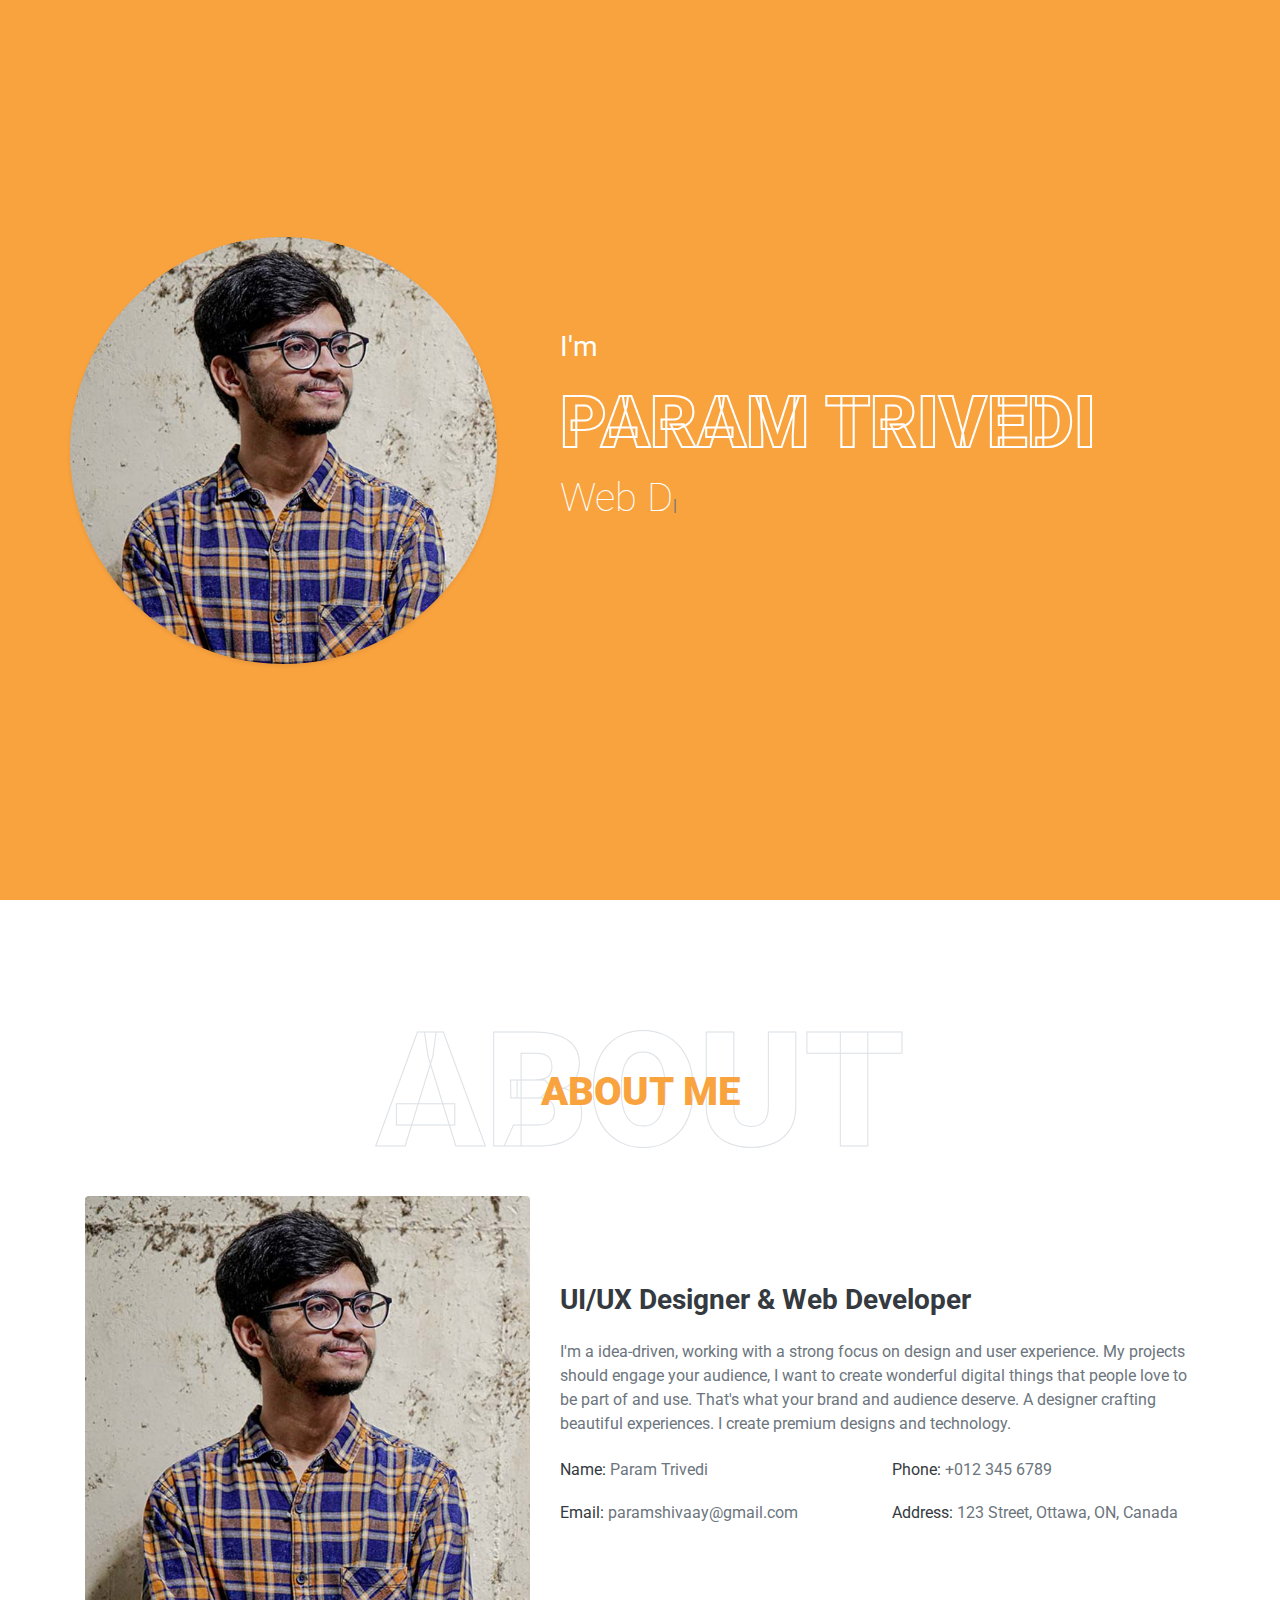
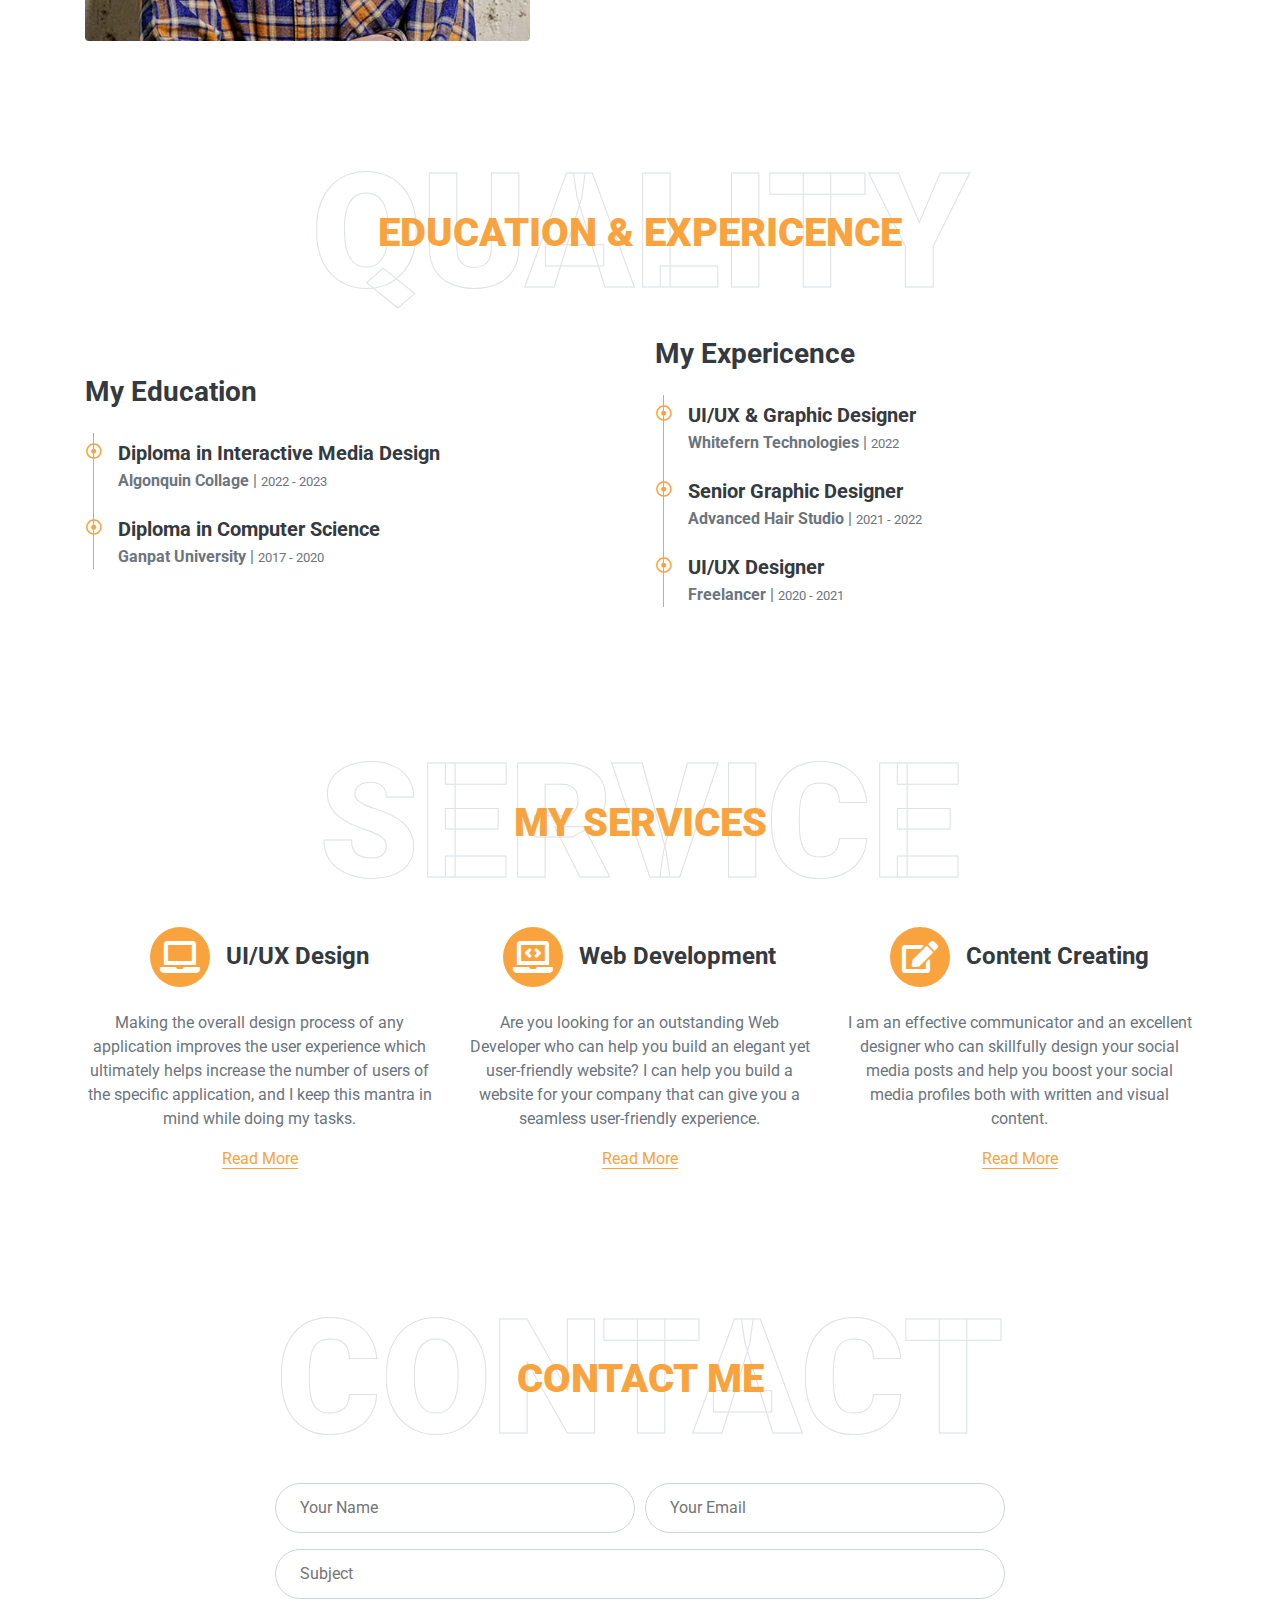
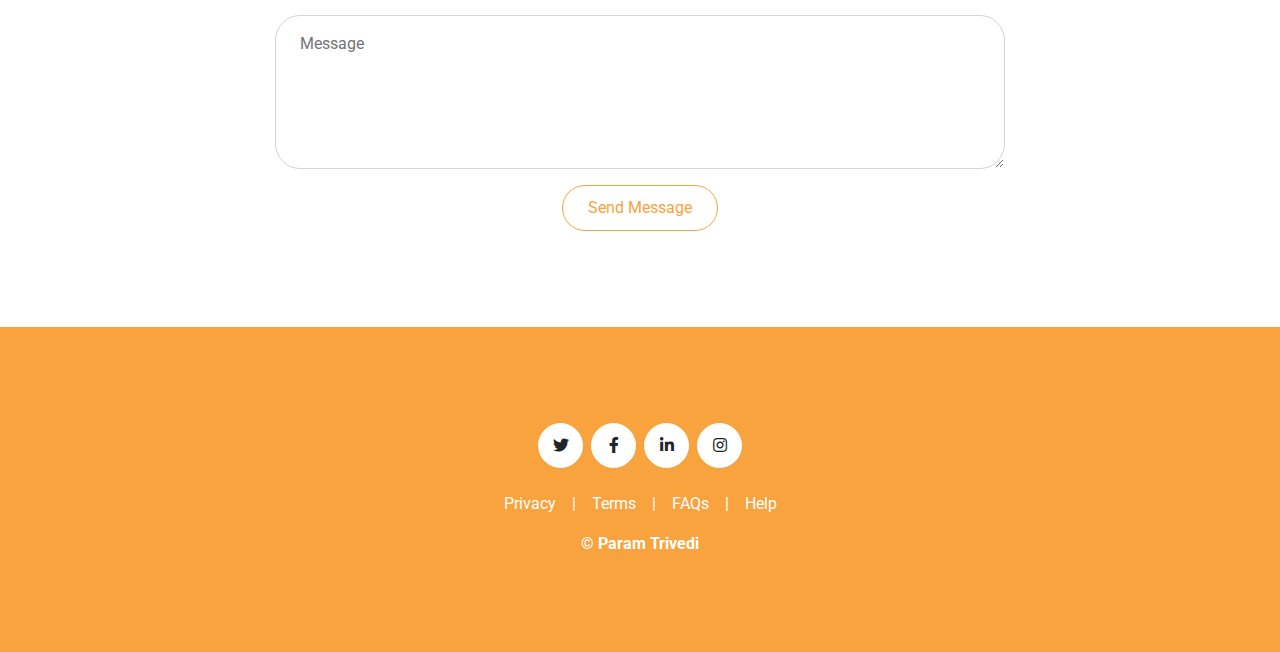
<file: index.html>
<!DOCTYPE html>
<html lang="en">

<head>
    <meta charset="utf-8">
    <title>Param Trivedi</title>
    <meta content="width=device-width, initial-scale=1.0" name="viewport">

    <!-- Favicon -->
    <link href="img/favicon.ico" rel="icon">

    <!-- Google Web Fonts -->
    <link rel="preconnect" href="https://fonts.gstatic.com">
    <link href="https://fonts.googleapis.com/css2?family=Roboto:wght@300;400;500;700;900&display=swap" rel="stylesheet"> 

    <!-- Font Awesome -->
    <link href="https://cdnjs.cloudflare.com/ajax/libs/font-awesome/5.10.0/css/all.min.css" rel="stylesheet">

    <link href="css/style.css" rel="stylesheet">
</head>

<body data-spy="scroll" data-target=".navbar" data-offset="51">
     <!-- Navbar Start -->
     <nav class="navbar fixed-top shadow-sm navbar-expand-lg bg-light navbar-light py-3 py-lg-0 px-lg-5">
        <a href="index.html" class="navbar-brand ml-lg-3">
            <h1 class="m-0 display-5"><span class="text-primary">Param</span>Trivedi</h1>
        </a>
        <button type="button" class="navbar-toggler" data-toggle="collapse" data-target="#navbarCollapse">
            <span class="navbar-toggler-icon"></span>
        </button>
        <div class="collapse navbar-collapse px-lg-3" id="navbarCollapse">
            <div class="navbar-nav m-auto py-0">
                <a href="index.html" class="nav-item nav-link active">Home</a>
                <a href="about.html" class="nav-item nav-link">About</a>
                <a href="services.html" class="nav-item nav-link">Service</a>
                <a href="contact.html" class="nav-item nav-link">Contact</a>
            </div>
            </div>
    </nav>
    <!-- Navbar End -->
    <!-- Header Start -->
    <div class="container-fluid bg-primary d-flex align-items-center mb-5 py-5" id="home" style="min-height: 100vh;">
        <div class="container">
            <div class="row align-items-center">
                <div class="col-lg-5 px-5 pl-lg-0 pb-5 pb-lg-0">
                    <img class="img-fluid w-100 rounded-circle shadow-sm" src="img/profile.jpg" alt="">
                </div>
                <div class="col-lg-7 text-center text-lg-left">
                    <h3 class="text-white font-weight-normal mb-3">I'm</h3>
                    <h1 class="display-3 text-uppercase text-primary mb-2" style="-webkit-text-stroke: 2px #ffffff;">Param Trivedi</h1>
                    <h1 class="typed-text-output d-inline font-weight-lighter text-white"></h1>
                    <div class="typed-text d-none">Web Designer, UI/UX Designer</div>
                    <div class="d-flex align-items-center justify-content-center justify-content-lg-start pt-5">
                    </div>
                </div>
            </div>
        </div>
    </div>
    <!-- Header End -->


    <!-- About Start -->
    <div class="container-fluid py-5" id="about">
        <div class="container">
            <div class="position-relative d-flex align-items-center justify-content-center">
                <h1 class="display-1 text-uppercase text-white" style="-webkit-text-stroke: 1px #dee2e6;">About</h1>
                <h1 class="position-absolute text-uppercase text-primary">About Me</h1>
            </div>
            <div class="row align-items-center">
                <div class="col-lg-5 pb-4 pb-lg-0">
                    <img class="img-fluid rounded w-100" src="img/about.jpg" alt="">
                </div>
                <div class="col-lg-7">
                    <h3 class="mb-4">UI/UX Designer & Web Developer</h3>
                    <p>I'm a idea-driven, working with a strong focus on design and user experience. My projects should engage your audience, I want to create wonderful digital things that people love to be part of and use. That's what your brand and audience deserve. A designer crafting beautiful experiences. I create premium designs and technology.</p>
                    <div class="row mb-3">
                        <div class="col-sm-6 py-2"><h6>Name: <span class="text-secondary">Param Trivedi</span></h6></div>
                        <div class="col-sm-6 py-2"><h6>Phone: <span class="text-secondary">+012 345 6789</span></h6></div>
                        <div class="col-sm-6 py-2"><h6>Email: <span class="text-secondary">paramshivaay@gmail.com</span></h6></div>
                        <div class="col-sm-6 py-2"><h6>Address: <span class="text-secondary">123 Street, Ottawa, ON, Canada</span></h6></div>
                    </div>
                </div>
            </div>
        </div>
    </div>
    <!-- About End -->


    <!-- Qualification Start -->
    <div class="container-fluid py-5" id="qualification">
        <div class="container">
            <div class="position-relative d-flex align-items-center justify-content-center">
                <h1 class="display-1 text-uppercase text-white" style="-webkit-text-stroke: 1px #dee2e6;">Quality</h1>
                <h1 class="position-absolute text-uppercase text-primary">Education & Expericence</h1>
            </div>
            <div class="row align-items-center">
                <div class="col-lg-6">
                    <h3 class="mb-4">My Education</h3>
                    <div class="border-left border-primary pt-2 pl-4 ml-2">
                        <div class="position-relative mb-4">
                            <i class="far fa-dot-circle text-primary position-absolute" style="top: 2px; left: -32px;"></i>
                            <h5 class="font-weight-bold mb-1">Diploma in Interactive Media Design</h5>
                            <p class="mb-2"><strong>Algonquin Collage</strong> | <small>2022 - 2023</small></p>
                        </div>
                        <div class="position-relative mb-4">
                            <i class="far fa-dot-circle text-primary position-absolute" style="top: 2px; left: -32px;"></i>
                            <h5 class="font-weight-bold mb-1">Diploma in Computer Science</h5>
                            <p class="mb-2"><strong>Ganpat University</strong> | <small>2017 - 2020</small></p>
                            </div>
                    </div>
                </div>
                <div class="col-lg-6">
                    <h3 class="mb-4">My Expericence</h3>
                    <div class="border-left border-primary pt-2 pl-4 ml-2">
                        <div class="position-relative mb-4">
                            <i class="far fa-dot-circle text-primary position-absolute" style="top: 2px; left: -32px;"></i>
                            <h5 class="font-weight-bold mb-1">UI/UX & Graphic Designer</h5>
                            <p class="mb-2"><strong>Whitefern Technologies</strong> | <small>2022</small></p>
                        </div>
                        <div class="position-relative mb-4">
                            <i class="far fa-dot-circle text-primary position-absolute" style="top: 2px; left: -32px;"></i>
                            <h5 class="font-weight-bold mb-1">Senior Graphic Designer</h5>
                            <p class="mb-2"><strong>Advanced Hair Studio</strong> | <small>2021 - 2022</small></p>                        </div>
                        <div class="position-relative mb-4">
                            <i class="far fa-dot-circle text-primary position-absolute" style="top: 2px; left: -32px;"></i>
                            <h5 class="font-weight-bold mb-1">UI/UX Designer</h5>
                            <p class="mb-2"><strong>Freelancer</strong> | <small>2020 - 2021</small></p>
                        </div>
                    </div>
                </div>
            </div>
        </div>
    </div>
    <!-- Qualification End -->

    <!-- Services Start -->
    <div class="container-fluid pt-5" id="service">
        <div class="container">
            <div class="position-relative d-flex align-items-center justify-content-center">
                <h1 class="display-1 text-uppercase text-white" style="-webkit-text-stroke: 1px #dee2e6;">Service</h1>
                <h1 class="position-absolute text-uppercase text-primary">My Services</h1>
            </div>
            <div class="row pb-3">
                <div class="col-lg-4 col-md-6 text-center mb-5">
                    <div class="d-flex align-items-center justify-content-center mb-4">
                        <i class="fa fa-2x fa-laptop service-icon bg-primary text-white mr-3"></i>
                        <h4 class="font-weight-bold m-0">UI/UX Design</h4>
                    </div>
                    <p>Making the overall design process of any application improves the user experience which ultimately helps increase the number of users of the specific application, and I keep this mantra in mind while doing my tasks.</p>
                    <a class="border-bottom border-primary text-decoration-none" href="">Read More</a>
                </div>
                <div class="col-lg-4 col-md-6 text-center mb-5">
                    <div class="d-flex align-items-center justify-content-center mb-4">
                        <i class="fa fa-2x fa-laptop-code service-icon bg-primary text-white mr-3"></i>
                        <h4 class="font-weight-bold m-0">Web Development</h4>
                    </div>
                    <p>Are you looking for an outstanding Web Developer who can help you build an elegant yet user-friendly website? I can help you build a website for your company that can give you a seamless user-friendly experience.</p>
                    <a class="border-bottom border-primary text-decoration-none" href="">Read More</a>
                </div>
                <div class="col-lg-4 col-md-6 text-center mb-5">
                    <div class="d-flex align-items-center justify-content-center mb-4">
                        <i class="fa fa-2x fa-edit service-icon bg-primary text-white mr-3"></i>
                        <h4 class="font-weight-bold m-0">Content Creating</h4>
                    </div>
                    <p>I am an effective communicator and an excellent designer who can skillfully design your social media posts and help you boost your social media profiles both with written and visual content.</p>
                    <a class="border-bottom border-primary text-decoration-none" href="">Read More</a>
                </div>
            </div>
        </div>
    </div>
    <!-- Services End -->

    <!-- Contact Start -->
    <div class="container-fluid py-5" id="contact">
        <div class="container">
            <div class="position-relative d-flex align-items-center justify-content-center">
                <h1 class="display-1 text-uppercase text-white" style="-webkit-text-stroke: 1px #dee2e6;">Contact</h1>
                <h1 class="position-absolute text-uppercase text-primary">Contact Me</h1>
            </div>
            <div class="row justify-content-center">
                <div class="col-lg-8">
                    <div class="contact-form text-center">
                        <div id="success"></div>
                        <form name="sentMessage" id="contactForm" novalidate="novalidate">
                            <div class="form-row">
                                <div class="control-group col-sm-6">
                                    <input type="text" class="form-control p-4" id="name" placeholder="Your Name"
                                        required="required" data-validation-required-message="Please enter your name" />
                                    <p class="help-block text-danger"></p>
                                </div>
                                <div class="control-group col-sm-6">
                                    <input type="email" class="form-control p-4" id="email" placeholder="Your Email"
                                        required="required" data-validation-required-message="Please enter your email" />
                                    <p class="help-block text-danger"></p>
                                </div>
                            </div>
                            <div class="control-group">
                                <input type="text" class="form-control p-4" id="subject" placeholder="Subject"
                                    required="required" data-validation-required-message="Please enter a subject" />
                                <p class="help-block text-danger"></p>
                            </div>
                            <div class="control-group">
                                <textarea class="form-control py-3 px-4" rows="5" id="message" placeholder="Message"
                                    required="required"
                                    data-validation-required-message="Please enter your message"></textarea>
                                <p class="help-block text-danger"></p>
                            </div>
                            <div>
                                <button class="btn btn-outline-primary" type="submit" id="sendMessageButton">Send
                                    Message</button>
                            </div>
                        </form>
                    </div>
                </div>
            </div>
        </div>
    </div>
    <!-- Contact End -->

    <!-- Footer Start -->
    <div class="container-fluid bg-primary text-white mt-5 py-5 px-sm-3 px-md-5">
        <div class="container text-center py-5">
            <div class="d-flex justify-content-center mb-4">
                <a class="btn btn-light btn-social mr-2" href="#"><i class="fab fa-twitter"></i></a>
                <a class="btn btn-light btn-social mr-2" href="#"><i class="fab fa-facebook-f"></i></a>
                <a class="btn btn-light btn-social mr-2" href="#"><i class="fab fa-linkedin-in"></i></a>
                <a class="btn btn-light btn-social" href="#"><i class="fab fa-instagram"></i></a>
            </div>
            <div class="d-flex justify-content-center mb-3">
                <a class="text-white" href="#">Privacy</a>
                <span class="px-3">|</span>
                <a class="text-white" href="#">Terms</a>
                <span class="px-3">|</span>
                <a class="text-white" href="#">FAQs</a>
                <span class="px-3">|</span>
                <a class="text-white" href="#">Help</a>
            </div>
            <p class="m-0">&copy; <a class="text-white font-weight-bold" href="#">Param Trivedi</a> 
            </p>
        </div>
    </div>
    <!-- Footer End -->

    <!-- JavaScript Libraries -->
    <script src="https://code.jquery.com/jquery-3.4.1.min.js"></script>
    <script src="js/typed.min.js"></script>
    <script src="js/main.js"></script>
</body>

</html>
</file>
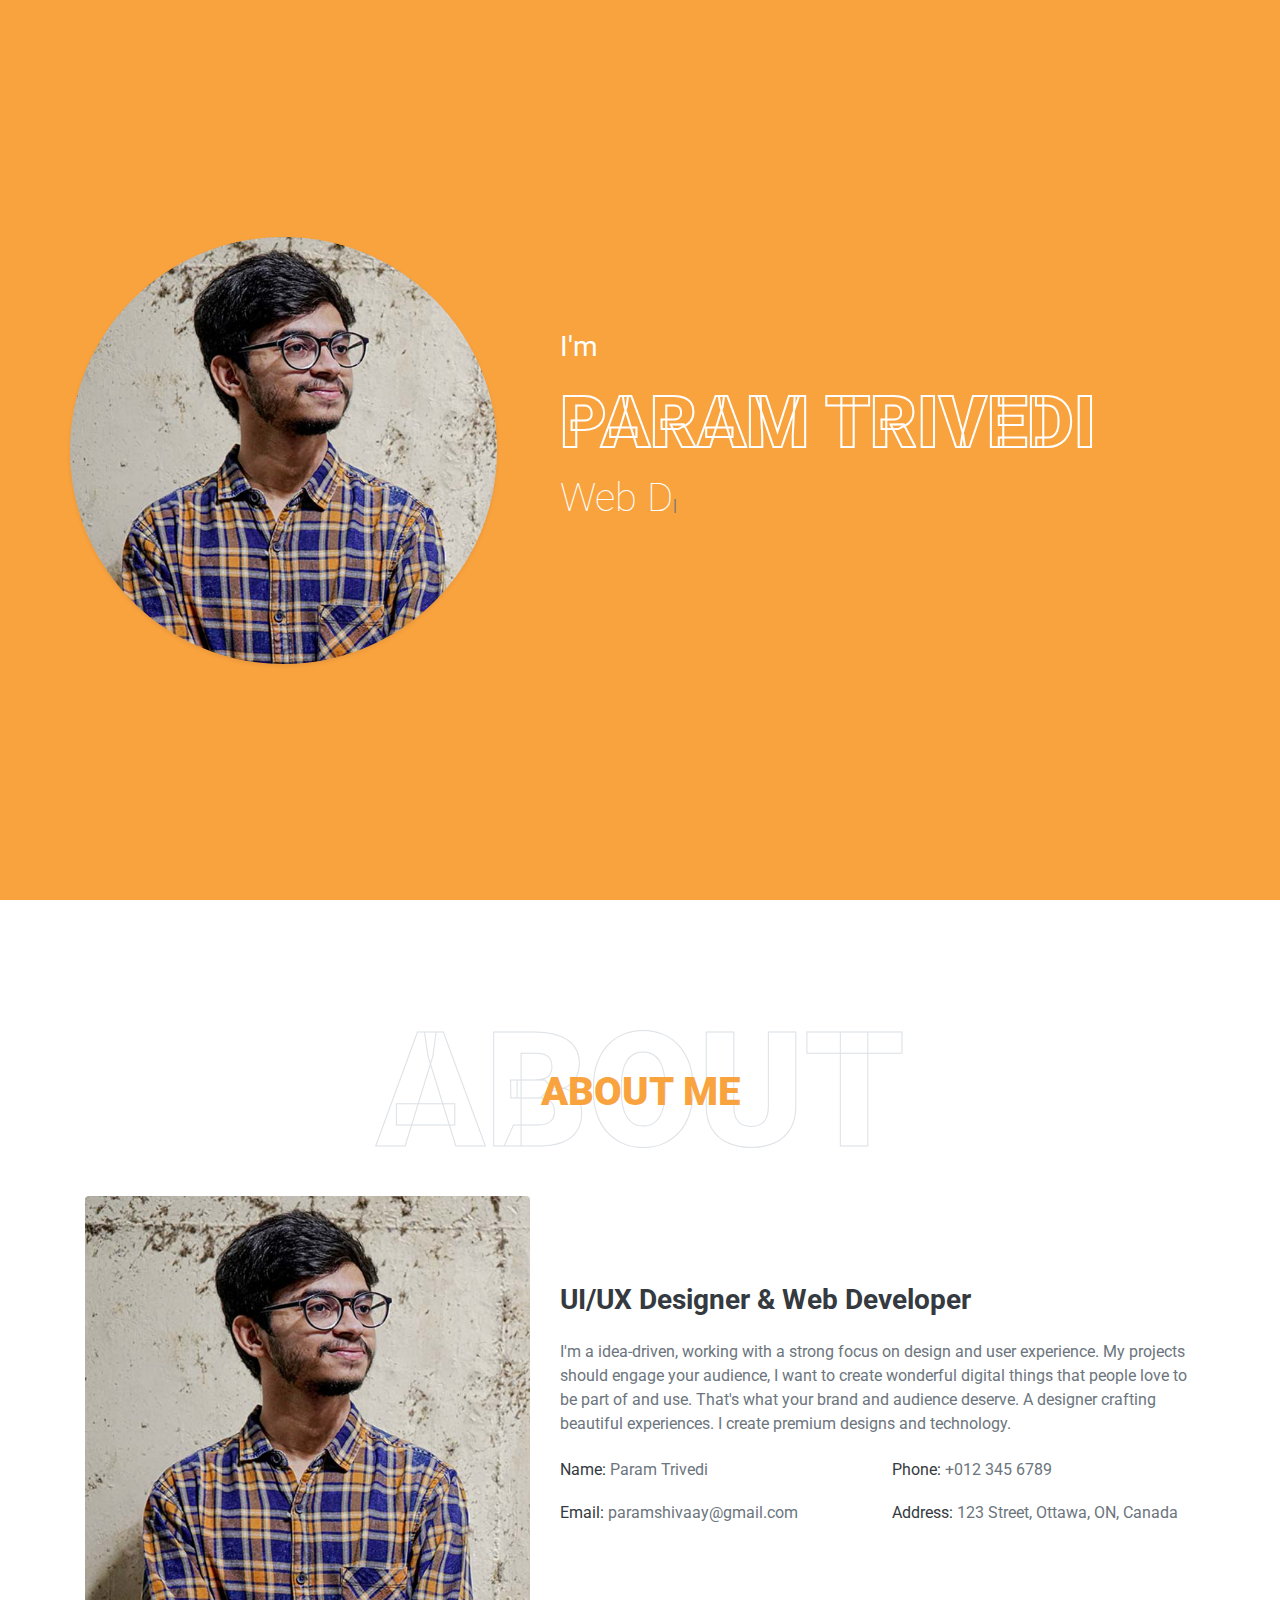
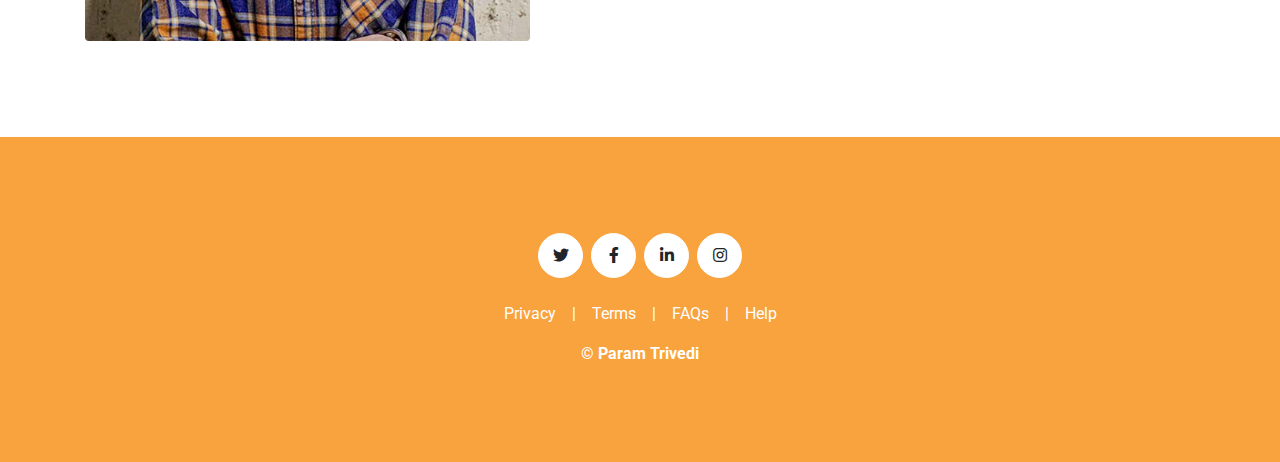
<file: about.html>
<!DOCTYPE html>
<html lang="en">

<head>
    <meta charset="utf-8">
    <title>Param Trivedi</title>
    <meta content="width=device-width, initial-scale=1.0" name="viewport">

    <!-- Favicon -->
    <link href="img/favicon.ico" rel="icon">

    <!-- Google Web Fonts -->
    <link rel="preconnect" href="https://fonts.gstatic.com">
    <link href="https://fonts.googleapis.com/css2?family=Roboto:wght@300;400;500;700;900&display=swap" rel="stylesheet"> 

    <!-- Font Awesome -->
    <link href="https://cdnjs.cloudflare.com/ajax/libs/font-awesome/5.10.0/css/all.min.css" rel="stylesheet">

    <link href="css/style.css" rel="stylesheet">
</head>

<body data-spy="scroll" data-target=".navbar" data-offset="51">
     <!-- Navbar Start -->
     <nav class="navbar fixed-top shadow-sm navbar-expand-lg bg-light navbar-light py-3 py-lg-0 px-lg-5">
        <a href="index.html" class="navbar-brand ml-lg-3">
            <h1 class="m-0 display-5"><span class="text-primary">Param</span>Trivedi</h1>
        </a>
        <button type="button" class="navbar-toggler" data-toggle="collapse" data-target="#navbarCollapse">
            <span class="navbar-toggler-icon"></span>
        </button>
        <div class="collapse navbar-collapse px-lg-3" id="navbarCollapse">
            <div class="navbar-nav m-auto py-0">
                <a href="index.html" class="nav-item nav-link active">Home</a>
                <a href="about.html" class="nav-item nav-link">About</a>
                <a href="services.html" class="nav-item nav-link">Service</a>
                <a href="contact.html" class="nav-item nav-link">Contact</a>
            </div>
            </div>
    </nav>
    <!-- Navbar End -->

    <!-- Header Start -->
    <div class="container-fluid bg-primary d-flex align-items-center mb-5 py-5" id="home" style="min-height: 100vh;">
        <div class="container">
            <div class="row align-items-center">
                <div class="col-lg-5 px-5 pl-lg-0 pb-5 pb-lg-0">
                    <img class="img-fluid w-100 rounded-circle shadow-sm" src="img/profile.jpg" alt="">
                </div>
                <div class="col-lg-7 text-center text-lg-left">
                    <h3 class="text-white font-weight-normal mb-3">I'm</h3>
                    <h1 class="display-3 text-uppercase text-primary mb-2" style="-webkit-text-stroke: 2px #ffffff;">Param Trivedi</h1>
                    <h1 class="typed-text-output d-inline font-weight-lighter text-white"></h1>
                    <div class="typed-text d-none">Web Designer, UI/UX Designer</div>
                    <div class="d-flex align-items-center justify-content-center justify-content-lg-start pt-5">
                    </div>
                </div>
            </div>
        </div>
    </div>
    <!-- Header End -->


    <!-- About Start -->
    <div class="container-fluid py-5" id="about">
        <div class="container">
            <div class="position-relative d-flex align-items-center justify-content-center">
                <h1 class="display-1 text-uppercase text-white" style="-webkit-text-stroke: 1px #dee2e6;">About</h1>
                <h1 class="position-absolute text-uppercase text-primary">About Me</h1>
            </div>
            <div class="row align-items-center">
                <div class="col-lg-5 pb-4 pb-lg-0">
                    <img class="img-fluid rounded w-100" src="img/about.jpg" alt="">
                </div>
                <div class="col-lg-7">
                    <h3 class="mb-4">UI/UX Designer & Web Developer</h3>
                    <p>I'm a idea-driven, working with a strong focus on design and user experience. My projects should engage your audience, I want to create wonderful digital things that people love to be part of and use. That's what your brand and audience deserve. A designer crafting beautiful experiences. I create premium designs and technology.</p>
                    <div class="row mb-3">
                        <div class="col-sm-6 py-2"><h6>Name: <span class="text-secondary">Param Trivedi</span></h6></div>
                        <div class="col-sm-6 py-2"><h6>Phone: <span class="text-secondary">+012 345 6789</span></h6></div>
                        <div class="col-sm-6 py-2"><h6>Email: <span class="text-secondary">paramshivaay@gmail.com</span></h6></div>
                        <div class="col-sm-6 py-2"><h6>Address: <span class="text-secondary">123 Street, Ottawa, ON, Canada</span></h6></div>
                    </div>
                </div>
            </div>
        </div>
    </div>
    <!-- About End -->

    <!-- Footer Start -->
    <div class="container-fluid bg-primary text-white mt-5 py-5 px-sm-3 px-md-5">
        <div class="container text-center py-5">
            <div class="d-flex justify-content-center mb-4">
                <a class="btn btn-light btn-social mr-2" href="#"><i class="fab fa-twitter"></i></a>
                <a class="btn btn-light btn-social mr-2" href="#"><i class="fab fa-facebook-f"></i></a>
                <a class="btn btn-light btn-social mr-2" href="#"><i class="fab fa-linkedin-in"></i></a>
                <a class="btn btn-light btn-social" href="#"><i class="fab fa-instagram"></i></a>
            </div>
            <div class="d-flex justify-content-center mb-3">
                <a class="text-white" href="#">Privacy</a>
                <span class="px-3">|</span>
                <a class="text-white" href="#">Terms</a>
                <span class="px-3">|</span>
                <a class="text-white" href="#">FAQs</a>
                <span class="px-3">|</span>
                <a class="text-white" href="#">Help</a>
            </div>
            <p class="m-0">&copy; <a class="text-white font-weight-bold" href="#">Param Trivedi</a> 
            </p>
        </div>
    </div>
    <!-- Footer End -->

    <!-- JavaScript Libraries -->
    <script src="https://code.jquery.com/jquery-3.4.1.min.js"></script>
    <script src="js/typed.min.js"></script>
    <script src="js/main.js"></script>
</body>

</html>
</file>
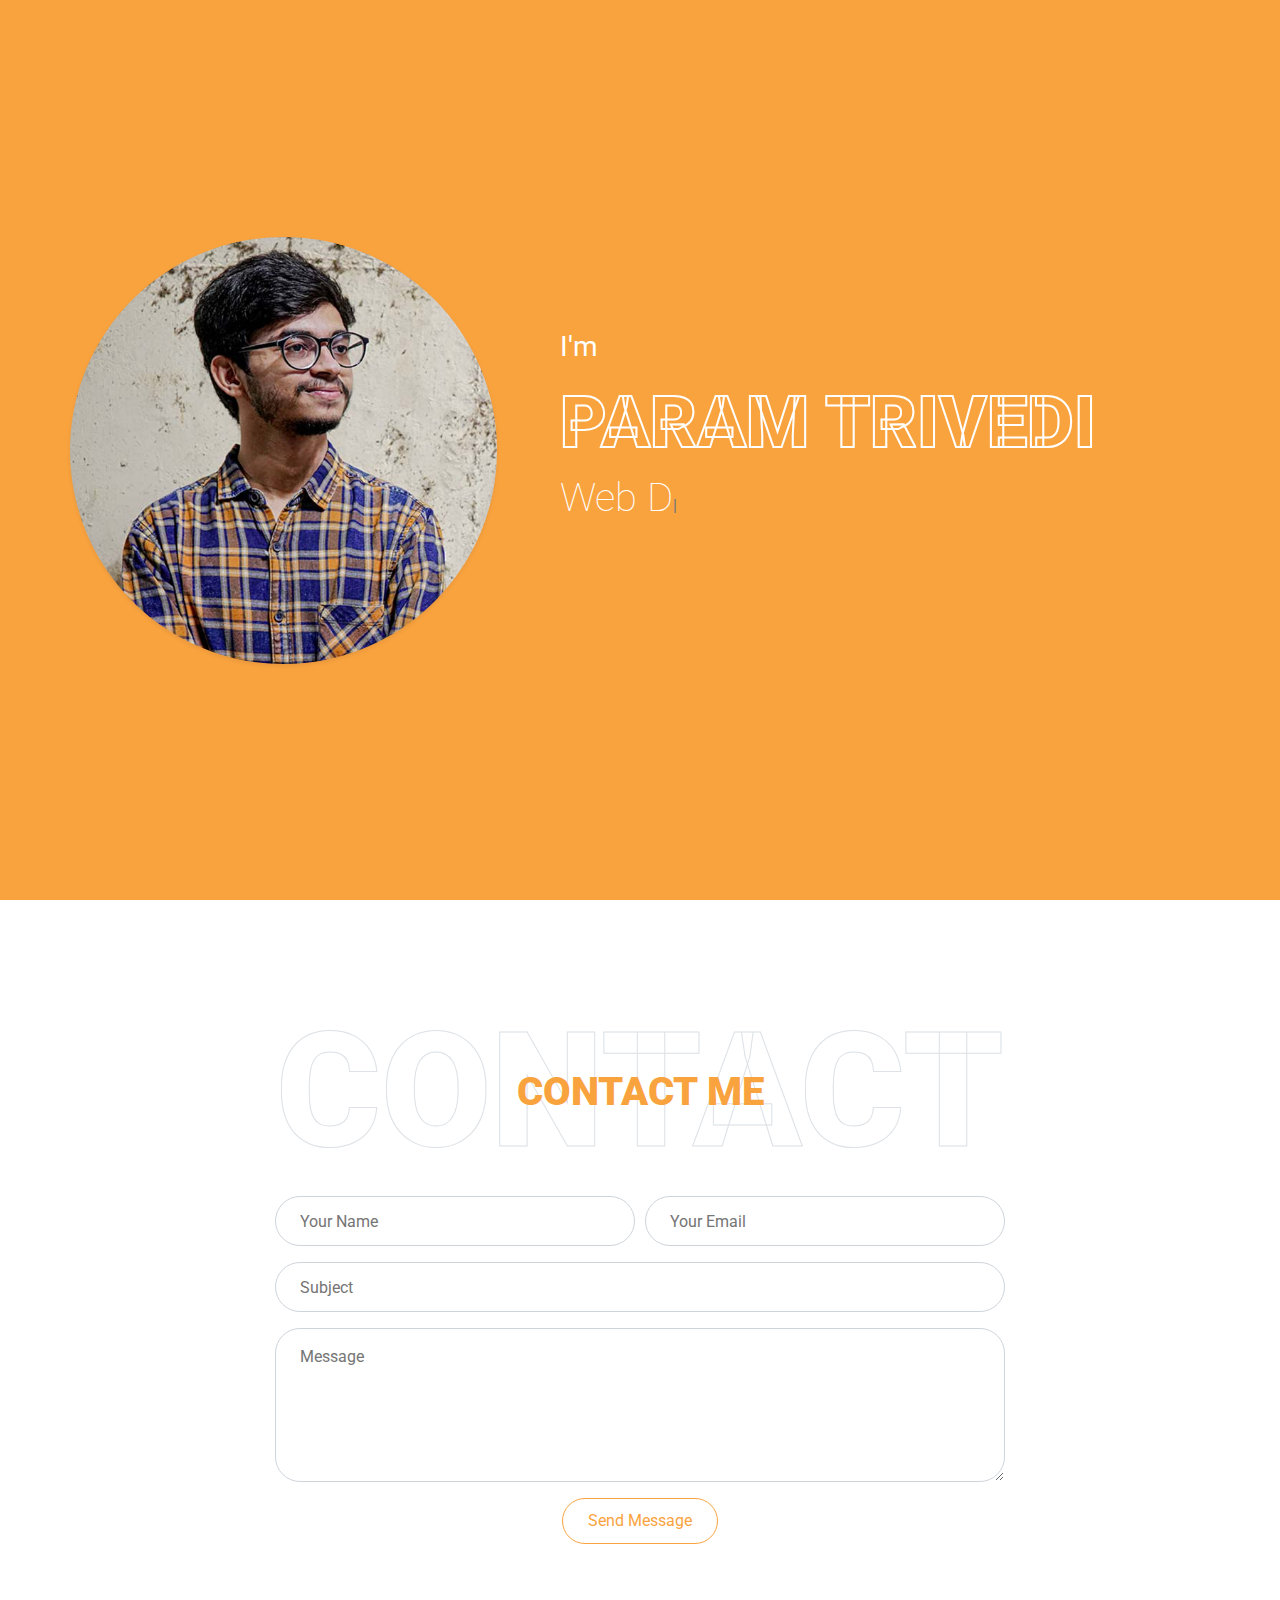
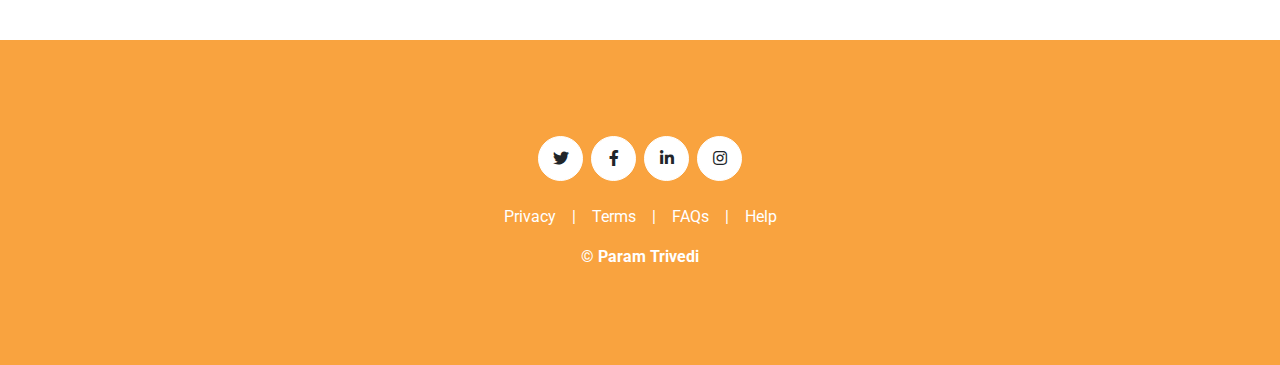
<file: contact.html>
<!DOCTYPE html>
<html lang="en">

<head>
    <meta charset="utf-8">
    <title>Param Trivedi</title>
    <meta content="width=device-width, initial-scale=1.0" name="viewport">

    <!-- Favicon -->
    <link href="img/favicon.ico" rel="icon">

    <!-- Google Web Fonts -->
    <link rel="preconnect" href="https://fonts.gstatic.com">
    <link href="https://fonts.googleapis.com/css2?family=Roboto:wght@300;400;500;700;900&display=swap" rel="stylesheet"> 

    <!-- Font Awesome -->
    <link href="https://cdnjs.cloudflare.com/ajax/libs/font-awesome/5.10.0/css/all.min.css" rel="stylesheet">

    <link href="css/style.css" rel="stylesheet">
</head>

<body data-spy="scroll" data-target=".navbar" data-offset="51">
     <!-- Navbar Start -->
     <nav class="navbar fixed-top shadow-sm navbar-expand-lg bg-light navbar-light py-3 py-lg-0 px-lg-5">
        <a href="index.html" class="navbar-brand ml-lg-3">
            <h1 class="m-0 display-5"><span class="text-primary">Param</span>Trivedi</h1>
        </a>
        <button type="button" class="navbar-toggler" data-toggle="collapse" data-target="#navbarCollapse">
            <span class="navbar-toggler-icon"></span>
        </button>
        <div class="collapse navbar-collapse px-lg-3" id="navbarCollapse">
            <div class="navbar-nav m-auto py-0">
                <a href="index.html" class="nav-item nav-link active">Home</a>
                <a href="about.html" class="nav-item nav-link">About</a>
                <a href="services.html" class="nav-item nav-link">Service</a>
                <a href="contact.html" class="nav-item nav-link">Contact</a>
            </div>
            </div>
    </nav>
    <!-- Navbar End -->

    <!-- Header Start -->
    <div class="container-fluid bg-primary d-flex align-items-center mb-5 py-5" id="home" style="min-height: 100vh;">
        <div class="container">
            <div class="row align-items-center">
                <div class="col-lg-5 px-5 pl-lg-0 pb-5 pb-lg-0">
                    <img class="img-fluid w-100 rounded-circle shadow-sm" src="img/profile.jpg" alt="">
                </div>
                <div class="col-lg-7 text-center text-lg-left">
                    <h3 class="text-white font-weight-normal mb-3">I'm</h3>
                    <h1 class="display-3 text-uppercase text-primary mb-2" style="-webkit-text-stroke: 2px #ffffff;">Param Trivedi</h1>
                    <h1 class="typed-text-output d-inline font-weight-lighter text-white"></h1>
                    <div class="typed-text d-none">Web Designer, UI/UX Designer</div>
                    <div class="d-flex align-items-center justify-content-center justify-content-lg-start pt-5">
                    </div>
                </div>
            </div>
        </div>
    </div>
    <!-- Header End -->

    <!-- Contact Start -->
    <div class="container-fluid py-5" id="contact">
        <div class="container">
            <div class="position-relative d-flex align-items-center justify-content-center">
                <h1 class="display-1 text-uppercase text-white" style="-webkit-text-stroke: 1px #dee2e6;">Contact</h1>
                <h1 class="position-absolute text-uppercase text-primary">Contact Me</h1>
            </div>
            <div class="row justify-content-center">
                <div class="col-lg-8">
                    <div class="contact-form text-center">
                        <div id="success"></div>
                        <form name="sentMessage" id="contactForm" novalidate="novalidate">
                            <div class="form-row">
                                <div class="control-group col-sm-6">
                                    <input type="text" class="form-control p-4" id="name" placeholder="Your Name"
                                        required="required" data-validation-required-message="Please enter your name" />
                                    <p class="help-block text-danger"></p>
                                </div>
                                <div class="control-group col-sm-6">
                                    <input type="email" class="form-control p-4" id="email" placeholder="Your Email"
                                        required="required" data-validation-required-message="Please enter your email" />
                                    <p class="help-block text-danger"></p>
                                </div>
                            </div>
                            <div class="control-group">
                                <input type="text" class="form-control p-4" id="subject" placeholder="Subject"
                                    required="required" data-validation-required-message="Please enter a subject" />
                                <p class="help-block text-danger"></p>
                            </div>
                            <div class="control-group">
                                <textarea class="form-control py-3 px-4" rows="5" id="message" placeholder="Message"
                                    required="required"
                                    data-validation-required-message="Please enter your message"></textarea>
                                <p class="help-block text-danger"></p>
                            </div>
                            <div>
                                <button class="btn btn-outline-primary" type="submit" id="sendMessageButton">Send
                                    Message</button>
                            </div>
                        </form>
                    </div>
                </div>
            </div>
        </div>
    </div>
    <!-- Contact End -->

    <!-- Footer Start -->
    <div class="container-fluid bg-primary text-white mt-5 py-5 px-sm-3 px-md-5">
        <div class="container text-center py-5">
            <div class="d-flex justify-content-center mb-4">
                <a class="btn btn-light btn-social mr-2" href="#"><i class="fab fa-twitter"></i></a>
                <a class="btn btn-light btn-social mr-2" href="#"><i class="fab fa-facebook-f"></i></a>
                <a class="btn btn-light btn-social mr-2" href="#"><i class="fab fa-linkedin-in"></i></a>
                <a class="btn btn-light btn-social" href="#"><i class="fab fa-instagram"></i></a>
            </div>
            <div class="d-flex justify-content-center mb-3">
                <a class="text-white" href="#">Privacy</a>
                <span class="px-3">|</span>
                <a class="text-white" href="#">Terms</a>
                <span class="px-3">|</span>
                <a class="text-white" href="#">FAQs</a>
                <span class="px-3">|</span>
                <a class="text-white" href="#">Help</a>
            </div>
            <p class="m-0">&copy; <a class="text-white font-weight-bold" href="#">Param Trivedi</a> 
            </p>
        </div>
    </div>
    <!-- Footer End -->

    <!-- JavaScript Libraries -->
    <script src="https://code.jquery.com/jquery-3.4.1.min.js"></script>
    <script src="js/typed.min.js"></script>
    <script src="js/main.js"></script>
</body>

</html>
</file>
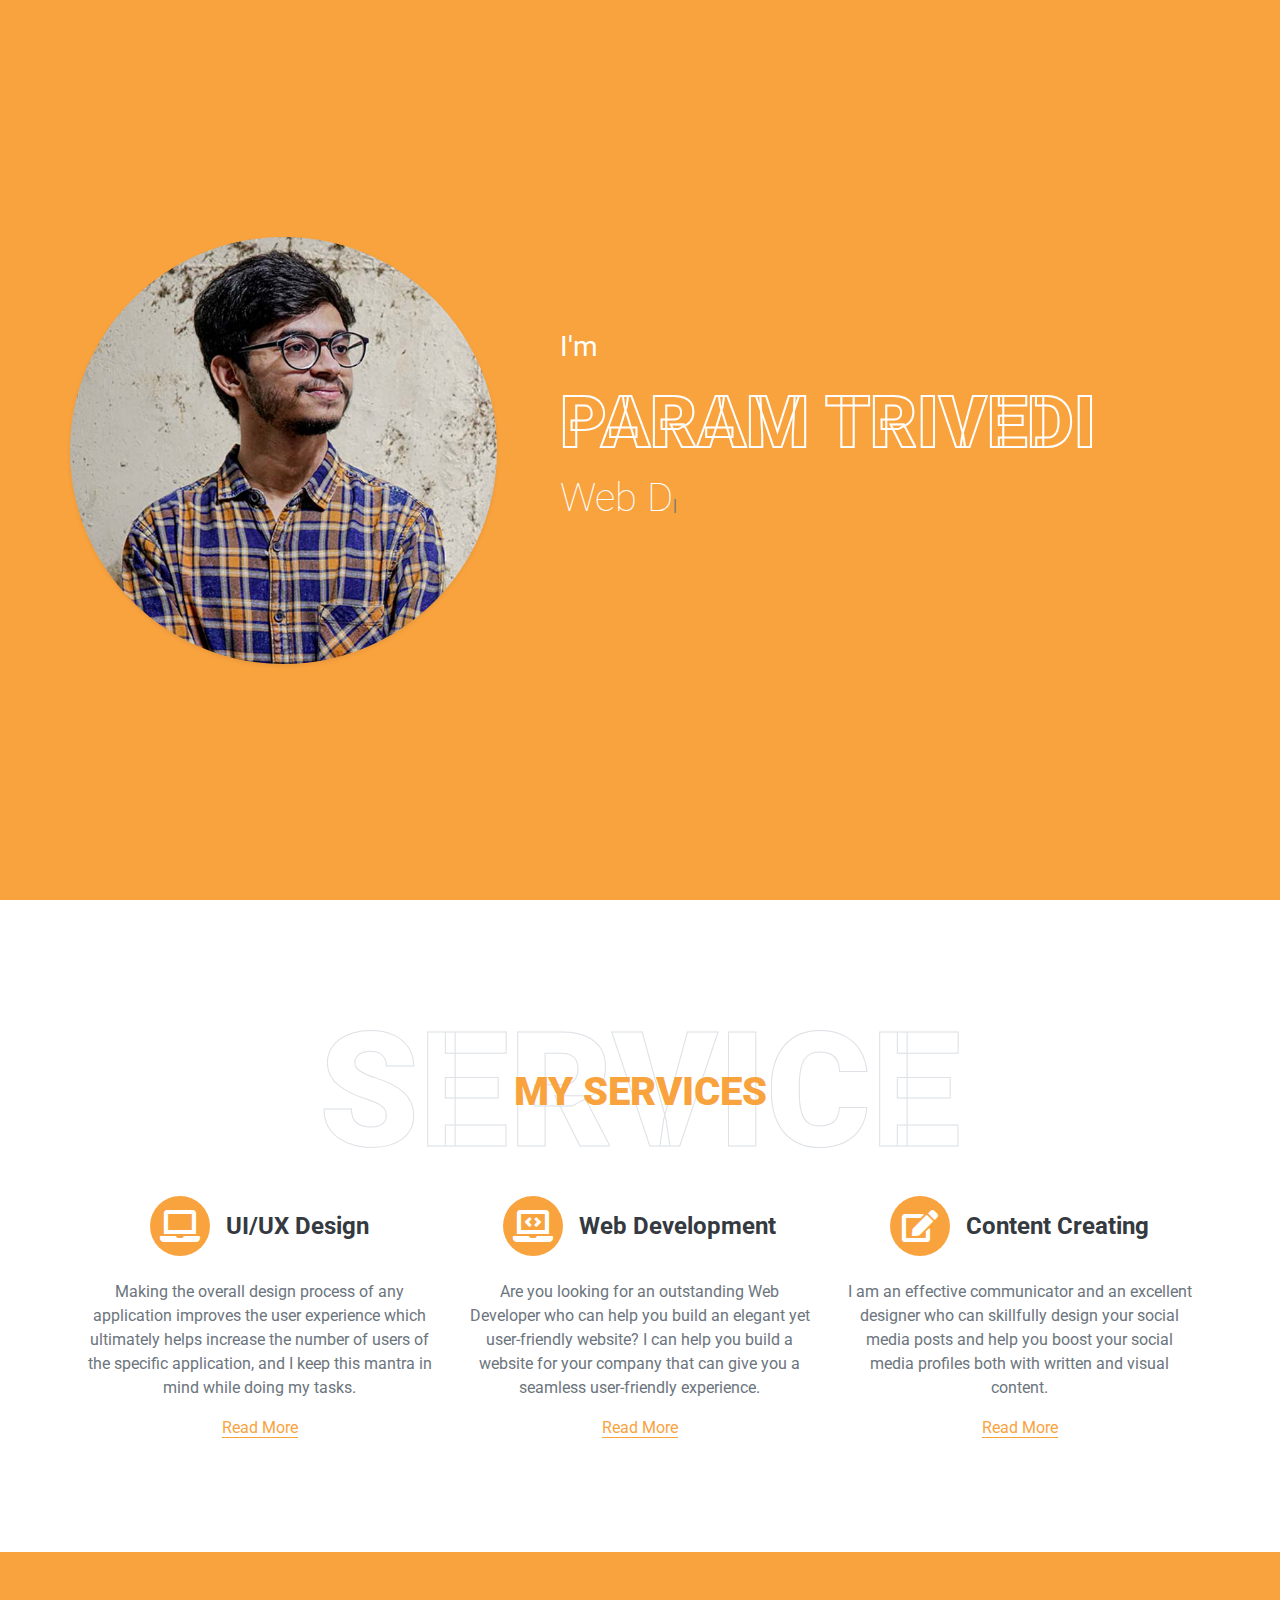
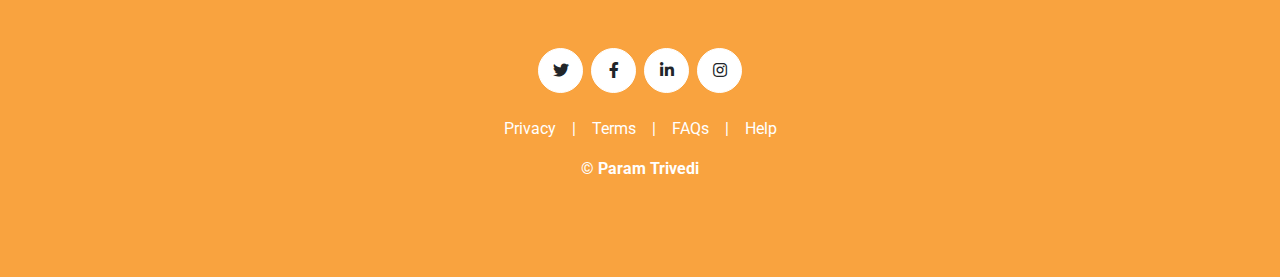
<file: services.html>
<!DOCTYPE html>
<html lang="en">

<head>
    <meta charset="utf-8">
    <title>Param Trivedi</title>
    <meta content="width=device-width, initial-scale=1.0" name="viewport">

    <!-- Favicon -->
    <link href="img/favicon.ico" rel="icon">

    <!-- Google Web Fonts -->
    <link rel="preconnect" href="https://fonts.gstatic.com">
    <link href="https://fonts.googleapis.com/css2?family=Roboto:wght@300;400;500;700;900&display=swap" rel="stylesheet"> 

    <!-- Font Awesome -->
    <link href="https://cdnjs.cloudflare.com/ajax/libs/font-awesome/5.10.0/css/all.min.css" rel="stylesheet">

    <link href="css/style.css" rel="stylesheet">
</head>

<body data-spy="scroll" data-target=".navbar" data-offset="51">
    <!-- Navbar Start -->
    <nav class="navbar fixed-top shadow-sm navbar-expand-lg bg-light navbar-light py-3 py-lg-0 px-lg-5">
        <a href="index.html" class="navbar-brand ml-lg-3">
            <h1 class="m-0 display-5"><span class="text-primary">Param</span>Trivedi</h1>
        </a>
        <button type="button" class="navbar-toggler" data-toggle="collapse" data-target="#navbarCollapse">
            <span class="navbar-toggler-icon"></span>
        </button>
        <div class="collapse navbar-collapse px-lg-3" id="navbarCollapse">
            <div class="navbar-nav m-auto py-0">
                <a href="index.html" class="nav-item nav-link active">Home</a>
                <a href="about.html" class="nav-item nav-link">About</a>
                <a href="services.html" class="nav-item nav-link">Service</a>
                <a href="contact.html" class="nav-item nav-link">Contact</a>
            </div>
            </div>
    </nav>
    <!-- Navbar End -->

    <!-- Header Start -->
    <div class="container-fluid bg-primary d-flex align-items-center mb-5 py-5" id="home" style="min-height: 100vh;">
        <div class="container">
            <div class="row align-items-center">
                <div class="col-lg-5 px-5 pl-lg-0 pb-5 pb-lg-0">
                    <img class="img-fluid w-100 rounded-circle shadow-sm" src="img/profile.jpg" alt="">
                </div>
                <div class="col-lg-7 text-center text-lg-left">
                    <h3 class="text-white font-weight-normal mb-3">I'm</h3>
                    <h1 class="display-3 text-uppercase text-primary mb-2" style="-webkit-text-stroke: 2px #ffffff;">Param Trivedi</h1>
                    <h1 class="typed-text-output d-inline font-weight-lighter text-white"></h1>
                    <div class="typed-text d-none">Web Designer, UI/UX Designer</div>
                    <div class="d-flex align-items-center justify-content-center justify-content-lg-start pt-5">
                    </div>
                </div>
            </div>
        </div>
    </div>
    <!-- Header End -->

    <!-- Services Start -->
    <div class="container-fluid pt-5" id="service">
        <div class="container">
            <div class="position-relative d-flex align-items-center justify-content-center">
                <h1 class="display-1 text-uppercase text-white" style="-webkit-text-stroke: 1px #dee2e6;">Service</h1>
                <h1 class="position-absolute text-uppercase text-primary">My Services</h1>
            </div>
            <div class="row pb-3">
                <div class="col-lg-4 col-md-6 text-center mb-5">
                    <div class="d-flex align-items-center justify-content-center mb-4">
                        <i class="fa fa-2x fa-laptop service-icon bg-primary text-white mr-3"></i>
                        <h4 class="font-weight-bold m-0">UI/UX Design</h4>
                    </div>
                    <p>Making the overall design process of any application improves the user experience which ultimately helps increase the number of users of the specific application, and I keep this mantra in mind while doing my tasks.</p>
                    <a class="border-bottom border-primary text-decoration-none" href="">Read More</a>
                </div>
                <div class="col-lg-4 col-md-6 text-center mb-5">
                    <div class="d-flex align-items-center justify-content-center mb-4">
                        <i class="fa fa-2x fa-laptop-code service-icon bg-primary text-white mr-3"></i>
                        <h4 class="font-weight-bold m-0">Web Development</h4>
                    </div>
                    <p>Are you looking for an outstanding Web Developer who can help you build an elegant yet user-friendly website? I can help you build a website for your company that can give you a seamless user-friendly experience.</p>
                    <a class="border-bottom border-primary text-decoration-none" href="">Read More</a>
                </div>
                <div class="col-lg-4 col-md-6 text-center mb-5">
                    <div class="d-flex align-items-center justify-content-center mb-4">
                        <i class="fa fa-2x fa-edit service-icon bg-primary text-white mr-3"></i>
                        <h4 class="font-weight-bold m-0">Content Creating</h4>
                    </div>
                    <p>I am an effective communicator and an excellent designer who can skillfully design your social media posts and help you boost your social media profiles both with written and visual content.</p>
                    <a class="border-bottom border-primary text-decoration-none" href="">Read More</a>
                </div>
            </div>
        </div>
    </div>
    <!-- Services End -->

    <!-- Footer Start -->
    <div class="container-fluid bg-primary text-white mt-5 py-5 px-sm-3 px-md-5">
        <div class="container text-center py-5">
            <div class="d-flex justify-content-center mb-4">
                <a class="btn btn-light btn-social mr-2" href="#"><i class="fab fa-twitter"></i></a>
                <a class="btn btn-light btn-social mr-2" href="#"><i class="fab fa-facebook-f"></i></a>
                <a class="btn btn-light btn-social mr-2" href="#"><i class="fab fa-linkedin-in"></i></a>
                <a class="btn btn-light btn-social" href="#"><i class="fab fa-instagram"></i></a>
            </div>
            <div class="d-flex justify-content-center mb-3">
                <a class="text-white" href="#">Privacy</a>
                <span class="px-3">|</span>
                <a class="text-white" href="#">Terms</a>
                <span class="px-3">|</span>
                <a class="text-white" href="#">FAQs</a>
                <span class="px-3">|</span>
                <a class="text-white" href="#">Help</a>
            </div>
            <p class="m-0">&copy; <a class="text-white font-weight-bold" href="#">Param Trivedi</a> 
            </p>
        </div>
    </div>
    <!-- Footer End -->

    <!-- JavaScript Libraries -->
    <script src="https://code.jquery.com/jquery-3.4.1.min.js"></script>
    <script src="js/typed.min.js"></script>
    <script src="js/main.js"></script>
</body>

</html>
</file>
<file: css/style.css>
html {
  font-family: sans-serif;
  line-height: 1.15;
  -webkit-text-size-adjust: 100%;
  -webkit-tap-highlight-color: rgba(0, 0, 0, 0);
}

nav {
  display: block;
}

body {
  margin: 0;
  font-family: "Roboto", sans-serif;
  font-size: 1rem;
  font-weight: 400;
  line-height: 1.5;
  color: #6c757d;
  text-align: left;
  background-color: #ffffff;
}

[tabindex="-1"]:focus:not(:focus-visible) {
  outline: 0 !important;
}

h1, h3, h4, h5, h6 {
  margin-top: 0;
  margin-bottom: 0.5rem;
}

p {
  margin-top: 0;
  margin-bottom: 1rem;
}

ul {
  margin-top: 0;
  margin-bottom: 1rem;
}

strong {
  font-weight: bolder;
}

small {
  font-size: 80%;
}

a {
  color: #F9A33F;
  text-decoration: none;
  background-color: transparent;
}

a:hover {
  color: #F9A33F;
  text-decoration: underline;
}

img {
  vertical-align: middle;
  border-style: none;
}

button {
  border-radius: 0;
}

button:focus {
  outline: 1px dotted;
  outline: 5px auto -webkit-focus-ring-color;
}

input,
button,
textarea {
  margin: 0;
  font-family: inherit;
  font-size: inherit;
  line-height: inherit;
}

button,
input {
  overflow: visible;
}

button {
  text-transform: none;
}

button,
[type="button"],
[type="submit"] {
  -webkit-appearance: button;
}

button:not(:disabled),
[type="button"]:not(:disabled),
[type="reset"]:not(:disabled),
[type="submit"]:not(:disabled) {
  cursor: pointer;
}

button::-moz-focus-inner,
[type="button"]::-moz-focus-inner,
[type="submit"]::-moz-focus-inner {
  padding: 0;
  border-style: none;
}

textarea {
  overflow: auto;
  resize: vertical;
}

::-webkit-file-upload-button {
  font: inherit;
  -webkit-appearance: button;
}

h1, h3, h4, h5, h6 {
  margin-bottom: 0.5rem;
  font-weight: 500;
  line-height: 1.2;
  color: #343a40;
}

h1 {
  font-size: 2.5rem;
}

:root {
  --blue: #007bff;
  --indigo: #6610f2;
  --purple: #6f42c1;
  --pink: #e83e8c;
  --red: #dc3545;
  --orange: #fd7e14;
  --yellow: #ffc107;
  --green: #28a745;
  --teal: #20c997;
  --cyan: #17a2b8;
  --white: #fff;
  --gray: #6c757d;
  --gray-dark: #343a40;
  --primary: #0BCEAF;
  --secondary: #6c757d;
  --success: #28a745;
  --info: #17a2b8;
  --warning: #ffc107;
  --danger: #dc3545;
  --light: #ffffff;
  --dark: #343a40;
  --breakpoint-xs: 0;
  --breakpoint-sm: 576px;
  --breakpoint-md: 768px;
  --breakpoint-lg: 992px;
  --breakpoint-xl: 1200px;
  --font-family-sans-serif: "Roboto", sans-serif;
  --font-family-monospace: SFMono-Regular, Menlo, Monaco, Consolas, "Liberation Mono", "Courier New", monospace;
}

*,
*::before,
*::after {
  box-sizing: border-box;
}


@media (max-width: 1200px) {
  h1 {
    font-size: calc(1.375rem + 1.5vw) ;
  }
}

h3 {
  font-size: 1.75rem;
}

@media (max-width: 1200px) {
  h3 {
    font-size: calc(1.3rem + 0.6vw) ;
  }
}

h4 {
  font-size: 1.5rem;
}

@media (max-width: 1200px) {
  h4 {
    font-size: calc(1.275rem + 0.3vw) ;
  }
}

h5 {
  font-size: 1.25rem;
}

h6 {
  font-size: 1rem;
}

.display-1 {
  font-size: 10rem;
  font-weight: 300;
  line-height: 1.2;
}

@media (max-width: 1200px) {
  .display-1 {
    font-size: calc(2.125rem + 10.5vw) ;
  }
}

.display-3 {
  font-size: 4.5rem;
  font-weight: 300;
  line-height: 1.2;
}

@media (max-width: 1200px) {
  .display-3 {
    font-size: calc(1.575rem + 3.9vw) ;
  }
}

small {
  font-size: 80%;
  font-weight: 400;
}

.list-inline {
  padding-left: 0;
  list-style: none;
}

.img-fluid {
  max-width: 100%;
  height: auto;
}

.container,
.container-fluid {
  width: 100%;
  padding-right: 15px;
  padding-left: 15px;
  margin-right: auto;
  margin-left: auto;
}

@media (min-width: 576px) {
  .container {
    max-width: 540px;
  }
}

@media (min-width: 768px) {
  .container {
    max-width: 720px;
  }
}

@media (min-width: 992px) {
  .container {
    max-width: 960px;
  }
}

@media (min-width: 1200px) {
  .container {
    max-width: 1140px;
  }
}

.row {
  display: flex;
  flex-wrap: wrap;
  margin-right: -15px;
  margin-left: -15px;
}

.col-12, .col-sm-6, .col-md-6, .col-lg-4, .col-lg-5, .col-lg-6, .col-lg-7, .col-lg-8 {
  position: relative;
  width: 100%;
  padding-right: 15px;
  padding-left: 15px;
}

.col-12 {
  flex: 0 0 100%;
  max-width: 100%;
}

@media (min-width: 576px) {
  .col-sm-6 {
    flex: 0 0 50%;
    max-width: 50%;
  }
}

@media (min-width: 768px) {
  .col-md-6 {
    flex: 0 0 50%;
    max-width: 50%;
  }
}

@media (min-width: 992px) {
  .col-lg-4 {
    flex: 0 0 33.33333%;
    max-width: 33.33333%;
  }
  .col-lg-5 {
    flex: 0 0 41.66667%;
    max-width: 41.66667%;
  }
  .col-lg-6 {
    flex: 0 0 50%;
    max-width: 50%;
  }
  .col-lg-7 {
    flex: 0 0 58.33333%;
    max-width: 58.33333%;
  }
  .col-lg-8 {
    flex: 0 0 66.66667%;
    max-width: 66.66667%;
  }
}

.form-control {
  display: block;
  width: 100%;
  height: calc(1.5em + 0.75rem + 2px);
  padding: 0.375rem 0.75rem;
  font-size: 1rem;
  font-weight: 400;
  line-height: 1.5;
  color: #495057;
  background-color: #fff;
  background-clip: padding-box;
  border: 1px solid #ced4da;
  border-radius: 0.25rem;
  transition: border-color 0.15s ease-in-out, box-shadow 0.15s ease-in-out;
}

@media (prefers-reduced-motion: reduce) {
  .form-control {
    transition: none;
  }
}

.form-control::-ms-expand {
  background-color: transparent;
  border: 0;
}

.form-control:-moz-focusring {
  color: transparent;
  text-shadow: 0 0 0 #495057;
}

.form-control:focus {
  color: #495057;
  background-color: #fff;
  border-color: #62f7df;
  outline: 0;
  box-shadow: 0 0 0 0.2rem rgba(11, 206, 175, 0.25);
}

.form-control:disabled {
  background-color: #e9ecef;
  opacity: 1;
}

textarea.form-control {
  height: auto;
}

.form-row {
  display: flex;
  flex-wrap: wrap;
  margin-right: -5px;
  margin-left: -5px;
}

.form-row > [class*="col-"] {
  padding-right: 5px;
  padding-left: 5px;
}

.was-validated .custom-control-input:valid:focus:not(:checked) ~ .custom-control-label::before, .custom-control-input.is-valid:focus:not(:checked) ~ .custom-control-label::before {
  border-color: #28a745;
}

.was-validated .custom-control-input:invalid:focus:not(:checked) ~ .custom-control-label::before, .custom-control-input.is-invalid:focus:not(:checked) ~ .custom-control-label::before {
  border-color: #dc3545;
}

.btn {
  display: inline-block;
  font-weight: 400;
  color: #6c757d;
  text-align: center;
  vertical-align: middle;
  user-select: none;
  background-color: transparent;
  border: 1px solid transparent;
  padding: 0.375rem 0.75rem;
  font-size: 1rem;
  line-height: 1.5;
  border-radius: 0.25rem;
  transition: color 0.15s ease-in-out, background-color 0.15s ease-in-out, border-color 0.15s ease-in-out, box-shadow 0.15s ease-in-out;
}

@media (prefers-reduced-motion: reduce) {
  .btn {
    transition: none;
  }
}

.btn:hover {
  color: #6c757d;
  text-decoration: none;
}

.btn:focus {
  outline: 0;
  box-shadow: 0 0 0 0.2rem rgba(11, 206, 175, 0.25);
}

.btn:disabled {
  opacity: 0.65;
}

.btn:not(:disabled):not(.disabled) {
  cursor: pointer;
}

.btn-primary:not(:disabled):not(.disabled):active, .btn-primary:not(:disabled):not(.disabled).active {
  color: #fff;
  background-color: #089e86;
  border-color: #08917c;
}

.btn-primary:not(:disabled):not(.disabled):active:focus, .btn-primary:not(:disabled):not(.disabled).active:focus {
  box-shadow: 0 0 0 0.2rem rgba(48, 213, 187, 0.5);
}

.btn-secondary:not(:disabled):not(.disabled):active, .btn-secondary:not(:disabled):not(.disabled).active {
  color: #fff;
  background-color: #545b62;
  border-color: #4e555b;
}

.btn-secondary:not(:disabled):not(.disabled):active:focus, .btn-secondary:not(:disabled):not(.disabled).active:focus {
  box-shadow: 0 0 0 0.2rem rgba(130, 138, 145, 0.5);
}

.btn-success:not(:disabled):not(.disabled):active, .btn-success:not(:disabled):not(.disabled).active {
  color: #fff;
  background-color: #1e7e34;
  border-color: #1c7430;
}

.btn-success:not(:disabled):not(.disabled):active:focus, .btn-success:not(:disabled):not(.disabled).active:focus {
  box-shadow: 0 0 0 0.2rem rgba(72, 180, 97, 0.5);
}

.btn-info:not(:disabled):not(.disabled):active, .btn-info:not(:disabled):not(.disabled).active {
  color: #fff;
  background-color: #117a8b;
  border-color: #10707f;
}

.btn-info:not(:disabled):not(.disabled):active:focus, .btn-info:not(:disabled):not(.disabled).active:focus {
  box-shadow: 0 0 0 0.2rem rgba(58, 176, 195, 0.5);
}

.btn-warning:not(:disabled):not(.disabled):active, .btn-warning:not(:disabled):not(.disabled).active {
  color: #212529;
  background-color: #d39e00;
  border-color: #c69500;
}

.btn-warning:not(:disabled):not(.disabled):active:focus, .btn-warning:not(:disabled):not(.disabled).active:focus {
  box-shadow: 0 0 0 0.2rem rgba(222, 170, 12, 0.5);
}

.btn-danger:not(:disabled):not(.disabled):active, .btn-danger:not(:disabled):not(.disabled).active {
  color: #fff;
  background-color: #bd2130;
  border-color: #b21f2d;
}

.btn-danger:not(:disabled):not(.disabled):active:focus, .btn-danger:not(:disabled):not(.disabled).active:focus {
  box-shadow: 0 0 0 0.2rem rgba(225, 83, 97, 0.5);
}

.btn-light {
  color: #212529;
  background-color: #ffffff;
  border-color: #ffffff;
}

.btn-light:hover {
  color: #212529;
  background-color: #ececec;
  border-color: #e6e6e6;
}

.btn-light:focus {
  color: #212529;
  background-color: #ececec;
  border-color: #e6e6e6;
  box-shadow: 0 0 0 0.2rem rgba(222, 222, 223, 0.5);
}

.btn-light:disabled {
  color: #212529;
  background-color: #ffffff;
  border-color: #ffffff;
}

.btn-light:not(:disabled):not(.disabled):active, .btn-light:not(:disabled):not(.disabled).active {
  color: #212529;
  background-color: #e6e6e6;
  border-color: #dfdfdf;
}

.btn-light:not(:disabled):not(.disabled):active:focus, .btn-light:not(:disabled):not(.disabled).active:focus {
  box-shadow: 0 0 0 0.2rem rgba(222, 222, 223, 0.5);
}

.btn-dark:not(:disabled):not(.disabled):active, .btn-dark:not(:disabled):not(.disabled).active {
  color: #fff;
  background-color: #1d2124;
  border-color: #171a1d;
}

.btn-dark:not(:disabled):not(.disabled):active:focus, .btn-dark:not(:disabled):not(.disabled).active:focus {
  box-shadow: 0 0 0 0.2rem rgba(82, 88, 93, 0.5);
}

.btn-outline-primary {
  color: #F9A33F;
  border-color: #F9A33F;
}

.btn-outline-primary:hover {
  color: #fff;
  background-color: #F9A33F;
  border-color: #F9A33F;
}

.btn-outline-primary:focus {
  box-shadow: 0 0 0 0.2rem rgba(11, 206, 175, 0.5);
}

.btn-outline-primary:disabled {
  color: #F9A33F;
  background-color: transparent;
}

.btn-outline-primary:not(:disabled):not(.disabled):active, .btn-outline-primary:not(:disabled):not(.disabled).active {
  color: #fff;
  background-color: #F9A33F;
  border-color: #F9A33F;
}

.btn-outline-primary:not(:disabled):not(.disabled):active:focus, .btn-outline-primary:not(:disabled):not(.disabled).active:focus {
  box-shadow: 0 0 0 0.2rem rgba(11, 206, 175, 0.5);
}

.btn-outline-secondary:not(:disabled):not(.disabled):active, .btn-outline-secondary:not(:disabled):not(.disabled).active {
  color: #fff;
  background-color: #6c757d;
  border-color: #6c757d;
}

.btn-outline-secondary:not(:disabled):not(.disabled):active:focus, .btn-outline-secondary:not(:disabled):not(.disabled).active:focus {
  box-shadow: 0 0 0 0.2rem rgba(108, 117, 125, 0.5);
}

.btn-outline-success:not(:disabled):not(.disabled):active, .btn-outline-success:not(:disabled):not(.disabled).active {
  color: #fff;
  background-color: #28a745;
  border-color: #28a745;
}

.btn-outline-success:not(:disabled):not(.disabled):active:focus, .btn-outline-success:not(:disabled):not(.disabled).active:focus {
  box-shadow: 0 0 0 0.2rem rgba(40, 167, 69, 0.5);
}

.btn-outline-info:not(:disabled):not(.disabled):active, .btn-outline-info:not(:disabled):not(.disabled).active {
  color: #fff;
  background-color: #17a2b8;
  border-color: #17a2b8;
}

.btn-outline-info:not(:disabled):not(.disabled):active:focus, .btn-outline-info:not(:disabled):not(.disabled).active:focus {
  box-shadow: 0 0 0 0.2rem rgba(23, 162, 184, 0.5);
}

.btn-outline-warning:not(:disabled):not(.disabled):active, .btn-outline-warning:not(:disabled):not(.disabled).active {
  color: #212529;
  background-color: #ffc107;
  border-color: #ffc107;
}

.btn-outline-warning:not(:disabled):not(.disabled):active:focus, .btn-outline-warning:not(:disabled):not(.disabled).active:focus {
  box-shadow: 0 0 0 0.2rem rgba(255, 193, 7, 0.5);
}

.btn-outline-danger:not(:disabled):not(.disabled):active, .btn-outline-danger:not(:disabled):not(.disabled).active {
  color: #fff;
  background-color: #dc3545;
  border-color: #dc3545;
}

.btn-outline-danger:not(:disabled):not(.disabled):active:focus, .btn-outline-danger:not(:disabled):not(.disabled).active:focus {
  box-shadow: 0 0 0 0.2rem rgba(220, 53, 69, 0.5);
}

.btn-outline-light {
  color: #ffffff;
  border-color: #ffffff;
}

.btn-outline-light:hover {
  color: #212529;
  background-color: #ffffff;
  border-color: #ffffff;
}

.btn-outline-light:focus {
  box-shadow: 0 0 0 0.2rem rgba(255, 255, 255, 0.5);
}

.btn-outline-light:disabled {
  color: #ffffff;
  background-color: transparent;
}

.btn-outline-light:not(:disabled):not(.disabled):active, .btn-outline-light:not(:disabled):not(.disabled).active {
  color: #212529;
  background-color: #ffffff;
  border-color: #ffffff;
}

.btn-outline-light:not(:disabled):not(.disabled):active:focus, .btn-outline-light:not(:disabled):not(.disabled).active:focus {
  box-shadow: 0 0 0 0.2rem rgba(255, 255, 255, 0.5);
}

.btn-outline-dark {
  color: #343a40;
  border-color: #343a40;
}

.btn-outline-dark:hover {
  color: #fff;
  background-color: #343a40;
  border-color: #343a40;
}

.btn-outline-dark:focus {
  box-shadow: 0 0 0 0.2rem rgba(52, 58, 64, 0.5);
}

.btn-outline-dark:disabled {
  color: #343a40;
  background-color: transparent;
}

.btn-outline-dark:not(:disabled):not(.disabled):active, .btn-outline-dark:not(:disabled):not(.disabled).active {
  color: #fff;
  background-color: #343a40;
  border-color: #343a40;
}

.btn-outline-dark:not(:disabled):not(.disabled):active:focus, .btn-outline-dark:not(:disabled):not(.disabled).active:focus {
  box-shadow: 0 0 0 0.2rem rgba(52, 58, 64, 0.5);
}

.btn-sm {
  padding: 0.25rem 0.5rem;
  font-size: 0.875rem;
  line-height: 1.5;
  border-radius: 0.2rem;
}

.fade {
  transition: opacity 0.15s linear;
}

@media (prefers-reduced-motion: reduce) {
  .fade {
    transition: none;
  }
}

.fade:not(.show) {
  opacity: 0;
}

.collapse:not(.show) {
  display: none;
}

.custom-control-input:focus:not(:checked) ~ .custom-control-label::before {
  border-color: #62f7df;
}

.custom-control-input:not(:disabled):active ~ .custom-control-label::before {
  color: #fff;
  background-color: #92f9e9;
  border-color: #92f9e9;
}

.nav-link {
  display: block;
  padding: 0.5rem 1rem;
}

.nav-link:hover, .nav-link:focus {
  text-decoration: none;
}

.navbar {
  position: relative;
  display: flex;
  flex-wrap: wrap;
  align-items: center;
  justify-content: space-between;
  padding: 0.5rem 1rem;
}

.navbar-brand {
  display: inline-block;
  padding-top: 0.3125rem;
  padding-bottom: 0.3125rem;
  margin-right: 1rem;
  font-size: 1.25rem;
  line-height: inherit;
  white-space: nowrap;
}

.navbar-brand:hover, .navbar-brand:focus {
  text-decoration: none;
}

.navbar-nav {
  display: flex;
  flex-direction: column;
  padding-left: 0;
  margin-bottom: 0;
  list-style: none;
}

.navbar-nav .nav-link {
  padding-right: 0;
  padding-left: 0;
}

.navbar-collapse {
  flex-basis: 100%;
  flex-grow: 1;
  align-items: center;
}

.navbar-toggler {
  padding: 0.25rem 0.75rem;
  font-size: 1.25rem;
  line-height: 1;
  background-color: transparent;
  border: 1px solid transparent;
  border-radius: 0.25rem;
}

.navbar-toggler:hover, .navbar-toggler:focus {
  text-decoration: none;
}

.navbar-toggler-icon {
  display: inline-block;
  width: 1.5em;
  height: 1.5em;
  vertical-align: middle;
  content: "";
  background: no-repeat center center;
  background-size: 100% 100%;
}

@media (min-width: 992px) {
  .navbar-expand-lg {
    flex-flow: row nowrap;
    justify-content: flex-start;
  }
  .navbar-expand-lg .navbar-nav {
    flex-direction: row;
  }
  .navbar-expand-lg .navbar-nav .nav-link {
    padding-right: 0.5rem;
    padding-left: 0.5rem;
  }
  .navbar-expand-lg .navbar-collapse {
    display: flex !important;
    flex-basis: auto;
  }
  .navbar-expand-lg .navbar-toggler {
    display: none;
  }
}

.navbar-light .navbar-brand {
  color: rgba(0, 0, 0, 0.9);
}

.navbar-light .navbar-brand:hover, .navbar-light .navbar-brand:focus {
  color: rgba(0, 0, 0, 0.9);
}

.navbar-light .navbar-nav .nav-link {
  color: rgba(0, 0, 0, 0.5);
}

.navbar-light .navbar-nav .nav-link:hover, .navbar-light .navbar-nav .nav-link:focus {
  color: rgba(0, 0, 0, 0.7);
}

.navbar-light .navbar-nav .nav-link.active {
  color: rgba(0, 0, 0, 0.9);
}

.navbar-light .navbar-toggler {
  color: rgba(0, 0, 0, 0.5);
  border-color: rgba(0, 0, 0, 0.1);
}

.navbar-light .navbar-toggler-icon {
  background-image: url("data:image/svg+xml,%3csvg xmlns='http://www.w3.org/2000/svg' width='30' height='30' viewBox='0 0 30 30'%3e%3cpath stroke='rgba%280, 0, 0, 0.5%29' stroke-linecap='round' stroke-miterlimit='10' stroke-width='2' d='M4 7h22M4 15h22M4 23h22'/%3e%3c/svg%3e");
}

.progress {
  display: flex;
  height: 1rem;
  overflow: hidden;
  line-height: 0;
  font-size: 0.75rem;
  background-color: #e9ecef;
  border-radius: 0.25rem;
}

.progress-bar {
  display: flex;
  flex-direction: column;
  justify-content: center;
  overflow: hidden;
  color: #fff;
  text-align: center;
  white-space: nowrap;
  background-color: #0BCEAF;
  transition: width 0.6s ease;
}

@media (prefers-reduced-motion: reduce) {
  .progress-bar {
    transition: none;
  }
}

.close {
  float: right;
  font-size: 1.5rem;
  font-weight: 700;
  line-height: 1;
  color: #000;
  text-shadow: 0 1px 0 #fff;
  opacity: .5;
}

@media (max-width: 1200px) {
  .close {
    font-size: calc(1.275rem + 0.3vw) ;
  }
}

.close:hover {
  color: #000;
  text-decoration: none;
}

.close:not(:disabled):not(.disabled):hover, .close:not(:disabled):not(.disabled):focus {
  opacity: .75;
}

button.close {
  padding: 0;
  background-color: transparent;
  border: 0;
}

.modal {
  position: fixed;
  top: 0;
  left: 0;
  z-index: 1050;
  display: none;
  width: 100%;
  height: 100%;
  overflow: hidden;
  outline: 0;
}

.modal-dialog {
  position: relative;
  width: auto;
  margin: 0.5rem;
  pointer-events: none;
}

.modal.fade .modal-dialog {
  transition: transform 0.3s ease-out;
  transform: translate(0, -50px);
}

@media (prefers-reduced-motion: reduce) {
  .modal.fade .modal-dialog {
    transition: none;
  }
}

.modal-content {
  position: relative;
  display: flex;
  flex-direction: column;
  width: 100%;
  pointer-events: auto;
  background-color: #fff;
  background-clip: padding-box;
  border: 1px solid rgba(0, 0, 0, 0.2);
  border-radius: 0.3rem;
  outline: 0;
}

.modal-body {
  position: relative;
  flex: 1 1 auto;
  padding: 1rem;
}

@media (min-width: 576px) {
  .modal-dialog {
    max-width: 500px;
    margin: 1.75rem auto;
  }
}

.bg-primary {
  background-color: #F9A33F !important;
}

.bg-info {
  background-color: #17a2b8 !important;
}

.bg-warning {
  background-color: #ffc107 !important;
}

.bg-danger {
  background-color: #dc3545 !important;
}

.bg-light {
  background-color: #ffffff !important;
}

.bg-dark {
  background-color: #343a40 !important;
}

.border-bottom {
  border-bottom: 1px solid #dee2e6 !important;
}

.border-left {
  border-left: 1px solid #dee2e6 !important;
}

.border-primary {
  border-color: #F9A33F !important;
}

.rounded {
  border-radius: 0.25rem !important;
}

.rounded-circle {
  border-radius: 50% !important;
}

.d-none {
  display: none !important;
}

.d-inline {
  display: inline !important;
}

.d-flex {
  display: flex !important;
}

@media (min-width: 576px) {
  .d-sm-block {
    display: block !important;
  }
}

@media (min-width: 992px) {
  .d-lg-block {
    display: block !important;
  }
}

.embed-responsive {
  position: relative;
  display: block;
  width: 100%;
  padding: 0;
  overflow: hidden;
}

.embed-responsive::before {
  display: block;
  content: "";
}

.embed-responsive .embed-responsive-item,
.embed-responsive iframe {
  position: absolute;
  top: 0;
  bottom: 0;
  left: 0;
  width: 100%;
  height: 100%;
  border: 0;
}

.embed-responsive-16by9::before {
  padding-top: 56.25%;
}

.justify-content-center {
  justify-content: center !important;
}

.justify-content-between {
  justify-content: space-between !important;
}

.align-items-center {
  align-items: center !important;
}

@media (min-width: 992px) {
  .justify-content-lg-start {
    justify-content: flex-start !important;
  }
}

.overflow-hidden {
  overflow: hidden !important;
}

.position-relative {
  position: relative !important;
}

.position-absolute {
  position: absolute !important;
}

.fixed-top {
  position: fixed;
  top: 0;
  right: 0;
  left: 0;
  z-index: 1030;
}

@supports (position: sticky) {
}

.shadow-sm {
  box-shadow: 0 0.125rem 0.25rem rgba(0, 0, 0, 0.075) !important;
}

.w-100 {
  width: 100% !important;
}

.m-0 {
  margin: 0 !important;
}

.m-1 {
  margin: 0.25rem !important;
}

.mb-1 {
  margin-bottom: 0.25rem !important;
}

.mr-2 {
  margin-right: 0.5rem !important;
}

.mb-2 {
  margin-bottom: 0.5rem !important;
}

.ml-2 {
  margin-left: 0.5rem !important;
}

.mr-3 {
  margin-right: 1rem !important;
}

.mb-3 {
  margin-bottom: 1rem !important;
}

.mr-4 {
  margin-right: 1.5rem !important;
}

.mb-4 {
  margin-bottom: 1.5rem !important;
}

.ml-4 {
  margin-left: 1.5rem !important;
}

.mt-5 {
  margin-top: 3rem !important;
}

.mr-5 {
  margin-right: 3rem !important;
}

.mb-5 {
  margin-bottom: 3rem !important;
}

.py-0 {
  padding-top: 0 !important;
}

.px-0 {
  padding-right: 0 !important;
}

.py-0 {
  padding-bottom: 0 !important;
}

.px-0 {
  padding-left: 0 !important;
}

.pt-2,
.py-2 {
  padding-top: 0.5rem !important;
}

.py-2 {
  padding-bottom: 0.5rem !important;
}

.py-3 {
  padding-top: 1rem !important;
}

.px-3 {
  padding-right: 1rem !important;
}

.pb-3,
.py-3 {
  padding-bottom: 1rem !important;
}

.px-3 {
  padding-left: 1rem !important;
}

.p-4 {
  padding: 1.5rem !important;
}

.px-4 {
  padding-right: 1.5rem !important;
}

.pb-4 {
  padding-bottom: 1.5rem !important;
}

.pl-4,
.px-4 {
  padding-left: 1.5rem !important;
}

.pt-5,
.py-5 {
  padding-top: 3rem !important;
}

.px-5 {
  padding-right: 3rem !important;
}

.pb-5,
.py-5 {
  padding-bottom: 3rem !important;
}

.px-5 {
  padding-left: 3rem !important;
}

.mb-n1 {
  margin-bottom: -0.25rem !important;
}

.m-auto {
  margin: auto !important;
}

.mx-auto {
  margin-right: auto !important;
}

.mx-auto {
  margin-left: auto !important;
}

@media (min-width: 576px) {
  .px-sm-3 {
    padding-right: 1rem !important;
  }
  .px-sm-3 {
    padding-left: 1rem !important;
  }
}

@media (min-width: 768px) {
  .px-md-5 {
    padding-right: 3rem !important;
  }
  .px-md-5 {
    padding-left: 3rem !important;
  }
}

@media (min-width: 992px) {
  .ml-lg-3 {
    margin-left: 1rem !important;
  }
  .py-lg-0 {
    padding-top: 0 !important;
  }
  .pb-lg-0,
  .py-lg-0 {
    padding-bottom: 0 !important;
  }
  .pl-lg-0 {
    padding-left: 0 !important;
  }
  .px-lg-3 {
    padding-right: 1rem !important;
  }
  .px-lg-3 {
    padding-left: 1rem !important;
  }
  .px-lg-5 {
    padding-right: 3rem !important;
  }
  .px-lg-5 {
    padding-left: 3rem !important;
  }
}

.text-center {
  text-align: center !important;
}

@media (min-width: 992px) {
  .text-lg-left {
    text-align: left !important;
  }
}

.text-uppercase {
  text-transform: uppercase !important;
}

.font-weight-light {
  font-weight: 300 !important;
}

.font-weight-lighter {
  font-weight: lighter !important;
}

.font-weight-normal {
  font-weight: 400 !important;
}

.font-weight-bold {
  font-weight: 700 !important;
}

.text-white {
  color: #fff !important;
}

.text-primary {
  color: #F9A33F !important;
}

.text-secondary {
  color: #6c757d !important;
}

.text-danger {
  color: #dc3545 !important;
}

.text-decoration-none {
  text-decoration: none !important;
}

@media print {
  *,
  *::before,
  *::after {
    text-shadow: none !important;
    box-shadow: none !important;
  }
  a:not(.btn) {
    text-decoration: underline;
  }
  img {
    page-break-inside: avoid;
  }
  p,
  h3 {
    orphans: 3;
    widows: 3;
  }
  h3 {
    page-break-after: avoid;
  }
  @page {
    size: a3;
  }
  body {
    min-width: 992px !important;
  }
  .container {
    min-width: 992px !important;
  }
  .navbar {
    display: none;
  }
}

/********** Template CSS ************/
h1 {
  font-weight: 900 !important;
}

h3,
.font-weight-bold {
  font-weight: 700 !important;
}

h4 {
  font-weight: 500 !important;
}

h6,
.font-weight-normal {
  font-weight: 400 !important;
}

.btn {
  padding: 10px 25px;
  border-radius: 100px;
}

.btn-social {
  width: 45px;
  height: 45px;
  padding-left: 0;
  padding-right: 0;
  text-align: center;
  border-radius: 45px;
}

.form-control {
  border-radius: 25px;
}

.scroll-to-bottom {
  position: fixed;
  width: 20px;
  left: calc(50% - 10px);
  bottom: 30px;
  z-index: 11;
  animation: action 1s infinite alternate;
}

.back-to-top {
  position: fixed;
  display: none;
  width: 30px;
  text-align: center;
  right: 30px;
  bottom: 30px;
  z-index: 11;
  animation: action 1s infinite alternate;
}

@keyframes action {
  0% {
    transform: translateY(0);
  }
  100% {
    transform: translateY(-15px);
  }
}

.navbar-light {
  display: none;
}

.navbar-light .navbar-nav .nav-link {
  padding: 25px 10px;
  color: #343a40;
  font-weight: 500;
  outline: none;
}

.navbar-light .navbar-nav .nav-link:hover,
.navbar-light .navbar-nav .nav-link.active {
  color: #F9A33F;
}

@media (max-width: 991.98px) {
  .navbar-light .navbar-nav .nav-link {
    padding: 10px 0;
  }
}

.btn-play {
  position: relative;
  display: block;
  box-sizing: content-box;
  width: 16px;
  height: 26px;
  border-radius: 100%;
  border: none;
  outline: none !important;
  padding: 18px 20px 20px 28px;
}

.btn-play:before {
  content: "";
  position: absolute;
  z-index: 0;
  left: 50%;
  top: 50%;
  transform: translateX(-50%) translateY(-50%);
  display: block;
  width: 60px;
  height: 60px;
  background: #ffffff;
  border-radius: 100%;
  animation: pulse-border 1500ms ease-out infinite;
}

.btn-play:after {
  content: "";
  position: absolute;
  z-index: 1;
  left: 50%;
  top: 50%;
  transform: translateX(-50%) translateY(-50%);
  display: block;
  width: 60px;
  height: 60px;
  background: #ffffff;
  border-radius: 100%;
  transition: all 200ms;
}

.btn-play span {
  display: block;
  position: relative;
  z-index: 3;
  width: 0;
  height: 0;
  left: -1px;
  border-left: 16px solid #0BCEAF;
  border-top: 11px solid transparent;
  border-bottom: 11px solid transparent;
}

@keyframes pulse-border {
  0% {
    transform: translateX(-50%) translateY(-50%) translateZ(0) scale(1);
    opacity: 1;
  }
  100% {
    transform: translateX(-50%) translateY(-50%) translateZ(0) scale(2);
    opacity: 0;
  }
}

#videoModal .modal-dialog {
  position: relative;
  max-width: 800px;
  margin: 60px auto 0 auto;
}

#videoModal .modal-body {
  position: relative;
  padding: 0px;
}

#videoModal .close {
  position: absolute;
  width: 30px;
  height: 30px;
  right: 0px;
  top: -30px;
  z-index: 999;
  font-size: 30px;
  font-weight: normal;
  color: #ffffff;
  background: #000000;
  opacity: 1;
}

.progress {
  border-radius: 10px;
}

.progress .progress-bar {
  width: 0px;
  border-radius: 10px;
  transition: 2s;
}

.service-icon {
  width: 60px;
  height: 60px;
  display: flex;
  align-items: center;
  justify-content: center;
  border-radius: 60px;
}

.portfolio-item .portfolio-btn {
  position: absolute;
  width: 0;
  height: 0;
  top: 50%;
  left: 50%;
  border-radius: 4px;
  opacity: 0;
  transition: .5s;
}

.portfolio-item:hover .portfolio-btn {
  opacity: 1;
  width: calc(100% - 60px);
  height: calc(100% - 60px);
  top: 30px;
  left: 30px;
}

.blog-date {
  position: absolute;
  width: 60px;
  height: 60px;
  display: flex;
  align-items: center;
  justify-content: center;
  flex-direction: column;
  top: calc(50% - 30px);
  left: calc(50% - 30px);
  border-radius: 60px;
  background: #0BCEAF;
}
</file>
